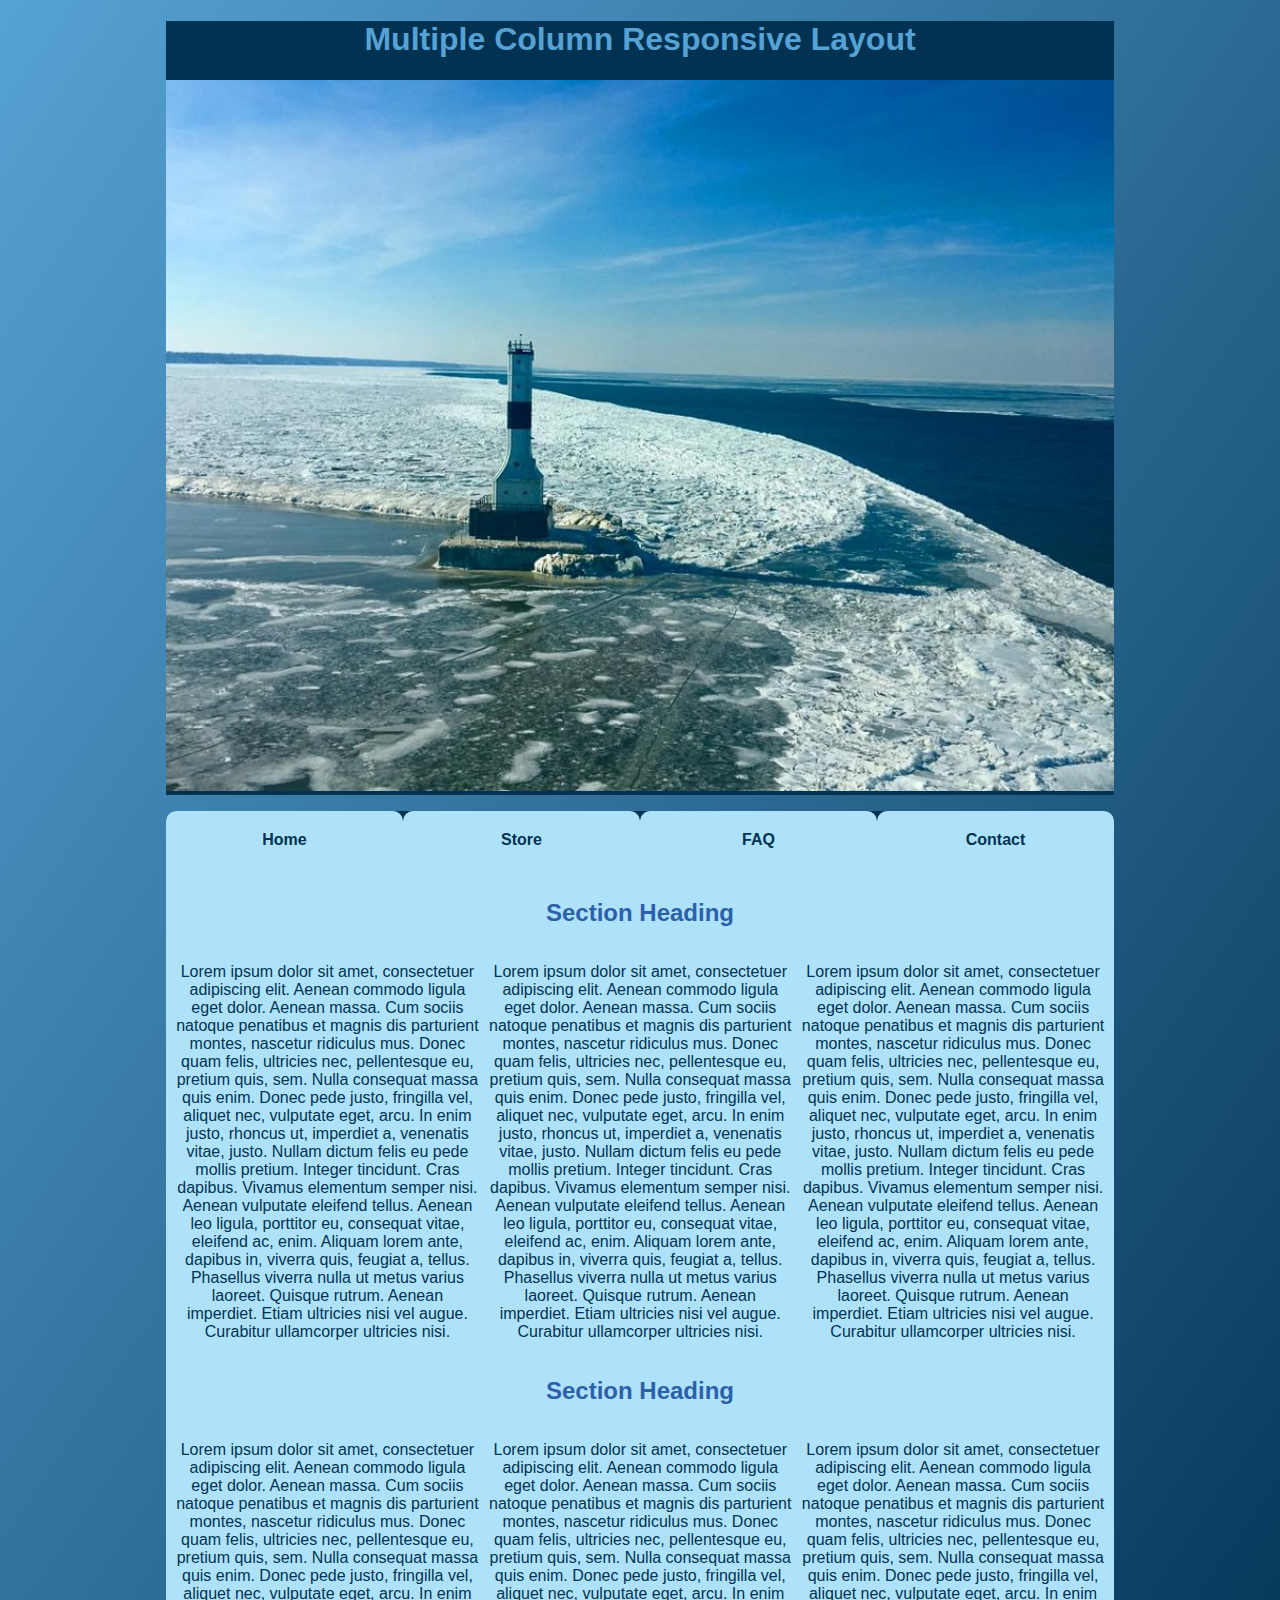
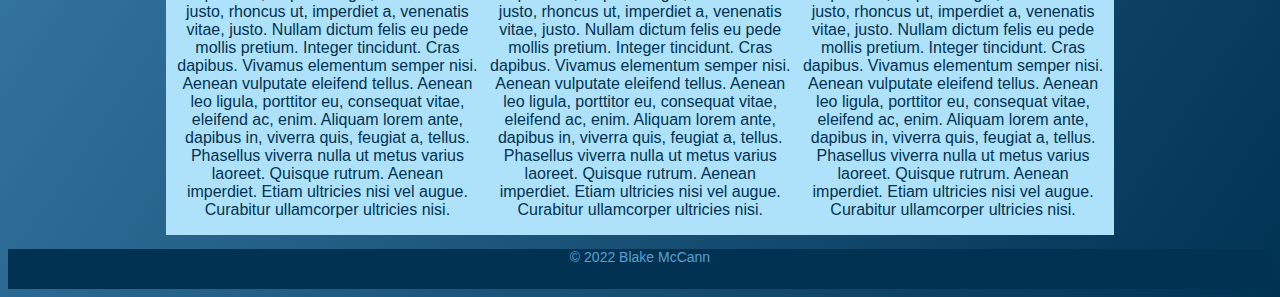
<file: columns.html>
<!doctype html>

<head>
<meta charset="utf-8">
<title>Blake McCann</title>
	<link rel="stylesheet" type="text/css" href="css/columns.css">
	<meta name="viewport" content="width=device-width, initial-scale=1">


</head>

<body>
	<div id="container">
	<header>
		<h1>Multiple Column Responsive Layout</h1>
		<figure>
		<img src="images/lighthouse.jpg" width="900" height="675" alt="Lake Erie winter lighthouse">
		</figure>
	</header>
		<nav>
			<ul>
				<li><a href="#">Home</a></li>
				<li><a href="#">Store</a></li>
				<li><a href="#">FAQ</a></li>
				<li><a href="#">Contact</a></li>
			</ul>
		</nav>
		<main>
	<h2>Section Heading</h2>
		<section>
			<article>
			<p>Lorem ipsum dolor sit amet, consectetuer adipiscing 
				elit. Aenean commodo ligula eget dolor. Aenean massa. 
				Cum sociis natoque penatibus 
				et magnis dis parturient montes, nascetur ridiculus 
				mus. Donec quam felis, ultricies nec, pellentesque 
				eu, pretium quis, sem. Nulla consequat massa quis 
				enim. Donec pede justo, fringilla vel, aliquet nec, 
				vulputate eget, arcu. In enim justo, rhoncus ut, 
				imperdiet a, venenatis vitae, justo. Nullam dictum 
				felis eu pede mollis pretium. Integer tincidunt. Cras dapibus. 
				Vivamus elementum semper nisi. Aenean vulputate 
				eleifend tellus. Aenean leo ligula, porttitor eu, 
				consequat vitae, eleifend ac, enim. Aliquam lorem ante, 
				dapibus in, viverra quis, feugiat a, tellus. Phasellus 
				viverra nulla ut metus varius laoreet. Quisque rutrum. 
				Aenean imperdiet. Etiam ultricies nisi vel augue. 
				Curabitur ullamcorper ultricies nisi.</p>
			</article>
			<article>
			<p>Lorem ipsum dolor sit amet, consectetuer adipiscing 
				elit. Aenean commodo ligula eget dolor. Aenean massa. 
				Cum sociis natoque penatibus 
				et magnis dis parturient montes, nascetur ridiculus 
				mus. Donec quam felis, ultricies nec, pellentesque 
				eu, pretium quis, sem. Nulla consequat massa quis 
				enim. Donec pede justo, fringilla vel, aliquet nec, 
				vulputate eget, arcu. In enim justo, rhoncus ut, 
				imperdiet a, venenatis vitae, justo. Nullam dictum 
				felis eu pede mollis pretium. Integer tincidunt. Cras dapibus. 
				Vivamus elementum semper nisi. Aenean vulputate 
				eleifend tellus. Aenean leo ligula, porttitor eu, 
				consequat vitae, eleifend ac, enim. Aliquam lorem ante, 
				dapibus in, viverra quis, feugiat a, tellus. Phasellus 
				viverra nulla ut metus varius laoreet. Quisque rutrum. 
				Aenean imperdiet. Etiam ultricies nisi vel augue. 
				Curabitur ullamcorper ultricies nisi.</p>
			</article>
			<article>
			<p>Lorem ipsum dolor sit amet, consectetuer adipiscing 
				elit. Aenean commodo ligula eget dolor. Aenean massa. 
				Cum sociis natoque penatibus 
				et magnis dis parturient montes, nascetur ridiculus 
				mus. Donec quam felis, ultricies nec, pellentesque 
				eu, pretium quis, sem. Nulla consequat massa quis 
				enim. Donec pede justo, fringilla vel, aliquet nec, 
				vulputate eget, arcu. In enim justo, rhoncus ut, 
				imperdiet a, venenatis vitae, justo. Nullam dictum 
				felis eu pede mollis pretium. Integer tincidunt. Cras dapibus. 
				Vivamus elementum semper nisi. Aenean vulputate 
				eleifend tellus. Aenean leo ligula, porttitor eu, 
				consequat vitae, eleifend ac, enim. Aliquam lorem ante, 
				dapibus in, viverra quis, feugiat a, tellus. Phasellus 
				viverra nulla ut metus varius laoreet. Quisque rutrum. 
				Aenean imperdiet. Etiam ultricies nisi vel augue. 
				Curabitur ullamcorper ultricies nisi.</p>
			</article>
		</section>
	<h2>Section Heading</h2>
		<section>
			<article>
			<p>Lorem ipsum dolor sit amet, consectetuer adipiscing 
				elit. Aenean commodo ligula eget dolor. Aenean massa. 
				Cum sociis natoque penatibus 
				et magnis dis parturient montes, nascetur ridiculus 
				mus. Donec quam felis, ultricies nec, pellentesque 
				eu, pretium quis, sem. Nulla consequat massa quis 
				enim. Donec pede justo, fringilla vel, aliquet nec, 
				vulputate eget, arcu. In enim justo, rhoncus ut, 
				imperdiet a, venenatis vitae, justo. Nullam dictum 
				felis eu pede mollis pretium. Integer tincidunt. Cras dapibus. 
				Vivamus elementum semper nisi. Aenean vulputate 
				eleifend tellus. Aenean leo ligula, porttitor eu, 
				consequat vitae, eleifend ac, enim. Aliquam lorem ante, 
				dapibus in, viverra quis, feugiat a, tellus. Phasellus 
				viverra nulla ut metus varius laoreet. Quisque rutrum. 
				Aenean imperdiet. Etiam ultricies nisi vel augue. 
				Curabitur ullamcorper ultricies nisi.</p>
			</article>
			<article>
			<p>Lorem ipsum dolor sit amet, consectetuer adipiscing 
				elit. Aenean commodo ligula eget dolor. Aenean massa. 
				Cum sociis natoque penatibus 
				et magnis dis parturient montes, nascetur ridiculus 
				mus. Donec quam felis, ultricies nec, pellentesque 
				eu, pretium quis, sem. Nulla consequat massa quis 
				enim. Donec pede justo, fringilla vel, aliquet nec, 
				vulputate eget, arcu. In enim justo, rhoncus ut, 
				imperdiet a, venenatis vitae, justo. Nullam dictum 
				felis eu pede mollis pretium. Integer tincidunt. Cras dapibus. 
				Vivamus elementum semper nisi. Aenean vulputate 
				eleifend tellus. Aenean leo ligula, porttitor eu, 
				consequat vitae, eleifend ac, enim. Aliquam lorem ante, 
				dapibus in, viverra quis, feugiat a, tellus. Phasellus 
				viverra nulla ut metus varius laoreet. Quisque rutrum. 
				Aenean imperdiet. Etiam ultricies nisi vel augue. 
				Curabitur ullamcorper ultricies nisi.</p>
			</article>
			<article>
			<p>Lorem ipsum dolor sit amet, consectetuer adipiscing 
				elit. Aenean commodo ligula eget dolor. Aenean massa. 
				Cum sociis natoque penatibus 
				et magnis dis parturient montes, nascetur ridiculus 
				mus. Donec quam felis, ultricies nec, pellentesque 
				eu, pretium quis, sem. Nulla consequat massa quis 
				enim. Donec pede justo, fringilla vel, aliquet nec, 
				vulputate eget, arcu. In enim justo, rhoncus ut, 
				imperdiet a, venenatis vitae, justo. Nullam dictum 
				felis eu pede mollis pretium. Integer tincidunt. Cras dapibus. 
				Vivamus elementum semper nisi. Aenean vulputate 
				eleifend tellus. Aenean leo ligula, porttitor eu, 
				consequat vitae, eleifend ac, enim. Aliquam lorem ante, 
				dapibus in, viverra quis, feugiat a, tellus. Phasellus 
				viverra nulla ut metus varius laoreet. Quisque rutrum. 
				Aenean imperdiet. Etiam ultricies nisi vel augue. 
				Curabitur ullamcorper ultricies nisi.</p>
			</article>
		</section>	
		</main>
		<footer>
			<p>&#169; 2022 Blake McCann</p>
		</footer>
	</div>
</body>
</html>
</file>
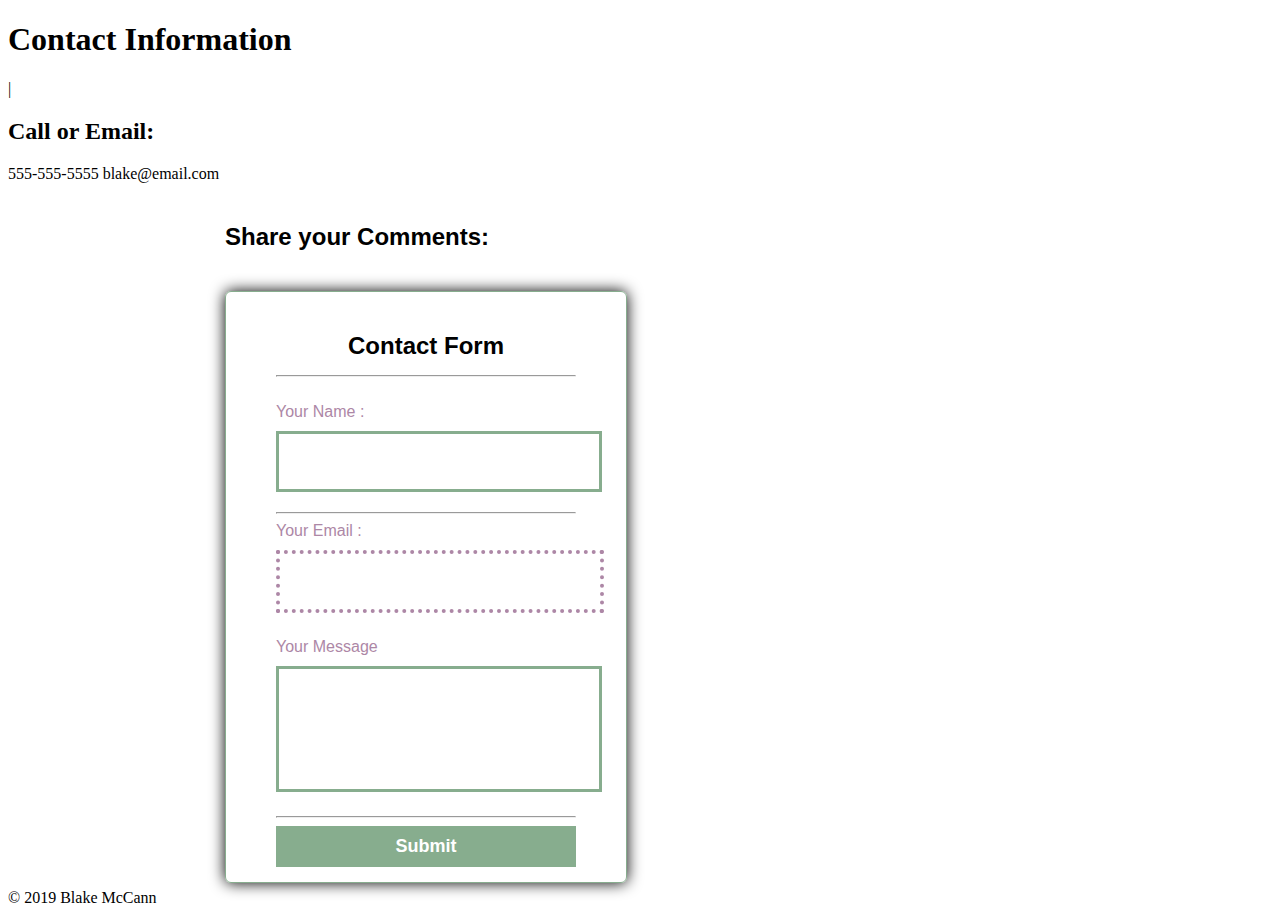
<file: contact.html>
<!doctype html>

<html lang="en">
   <head>
        <meta charset="utf-8">
      <title>Blake McCann</title>
      <link rel="stylesheet" href="css/formstyle.css">
	
</head>

   <body>

     <header>
       <h1>Contact Information</h1>

    </header>

    <nav>
     <p>
       <a href="#"></a> &#124; 
       <a href="#"></a>
     </p>
    </nav>

    <main>
<h2>Call or Email:</h2>

<p>555-555-5555 blake@email.com</p>


  


<div id="main">

<h2>Share your Comments:</h2>

	<div id="form_sample">

	</div>
	<script src="js/form.js"></script>
	
</div>

    </main>

    <footer>
     <p>&#169; 2019 Blake McCann</p>
    </footer>

    </body>
</html>
</file>
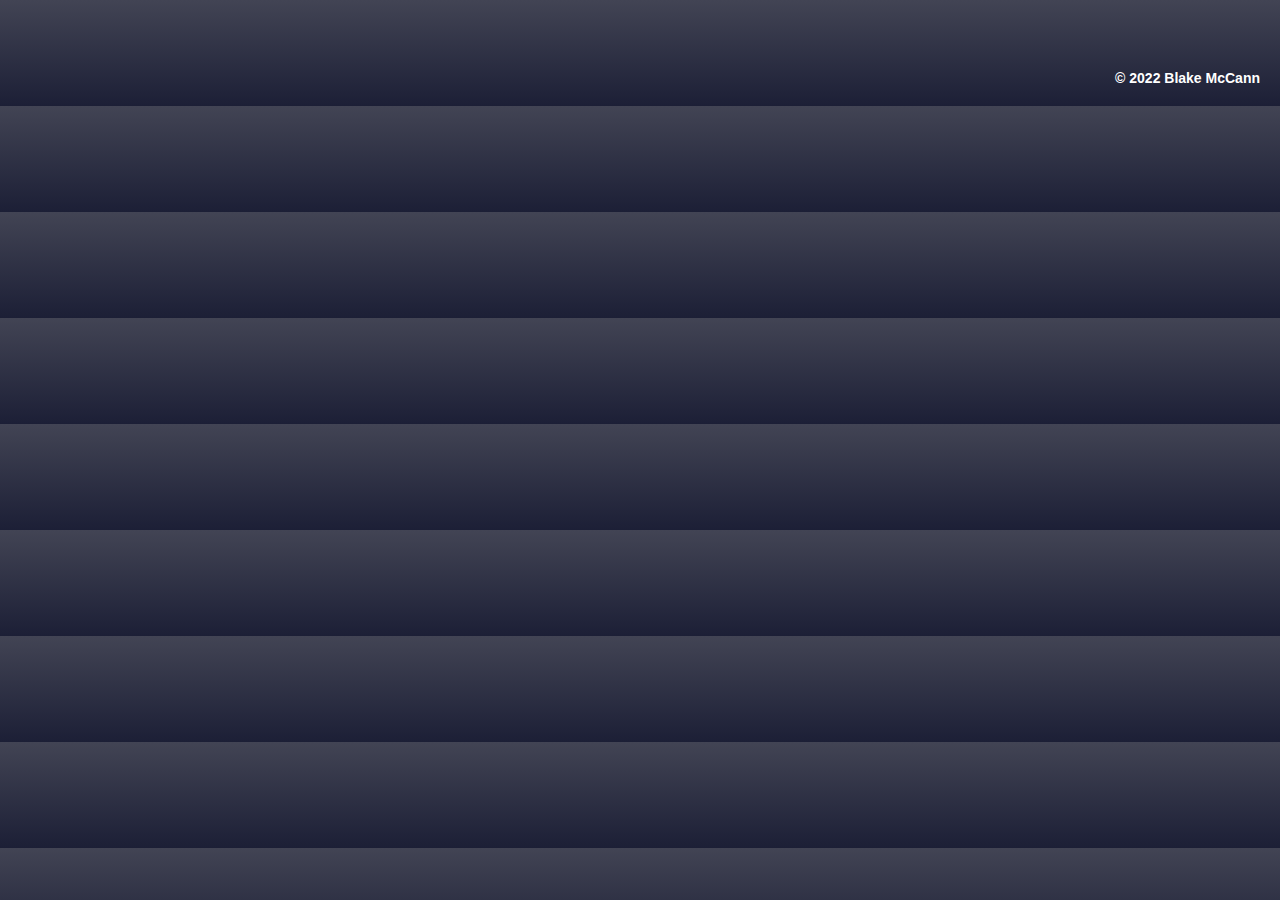
<file: eportfolio.html>
<!doctype html>
<html lang="en-us">

<head>
	<meta charset="utf-8">
	<meta http-equiv="X-UA-Compatible" content="IE=edge">
	<meta name="viewport" content="width=device-width, initial-scale=1">

	<title>Blake McCann</title>
	
	<link rel="stylesheet" href="css/stylesheet.css">


</head>
<body>
<header></header>
<nav></nav>
<main></main>
<footer>&#169; 2022 Blake McCann</footer>
</body>
</html>
</file>
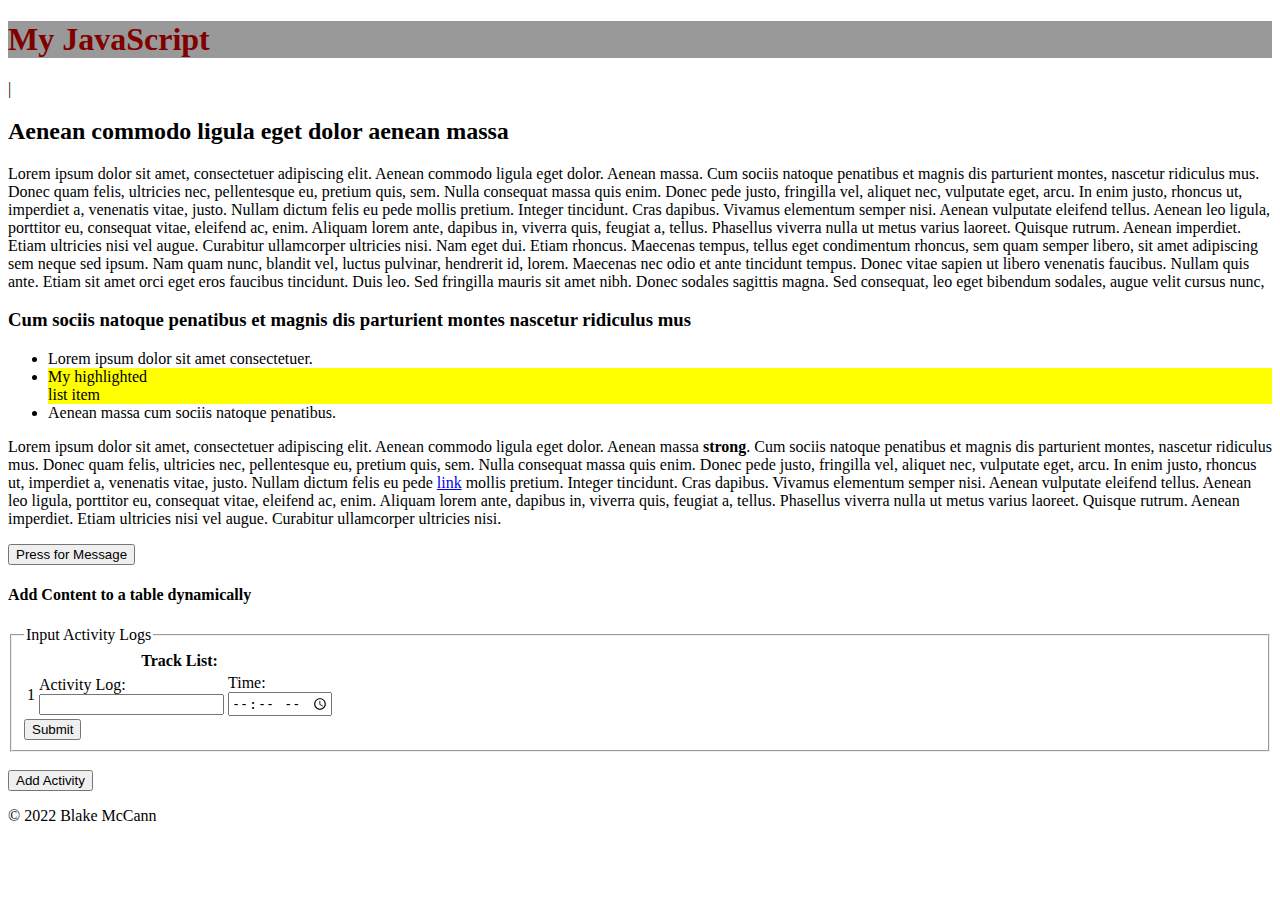
<file: javascript.html>
<!doctype html>

<html lang="en">
   <head>
        <meta charset="utf-8">
      <title>Blake McCann - ePortfolio</title>
   
</head>

   <body>

     <header>
       <h1>Lorem ipsum dolor sit amet consectetuer adipiscing 
elit</h1>

    </header>

    <nav>
     <p>
       <a href="#"></a> &#124; 
       <a href="#"></a>
     </p>
    </nav>

    <main>
<h2>Aenean commodo ligula eget dolor aenean massa</h2>

<p>Lorem ipsum dolor sit amet, consectetuer adipiscing elit. Aenean commodo ligula eget dolor. Aenean massa. Cum sociis natoque penatibus et magnis dis parturient montes, nascetur ridiculus mus. Donec quam felis, ultricies nec, pellentesque eu, pretium quis, sem. Nulla consequat massa quis enim. Donec pede justo, fringilla vel, aliquet nec, vulputate eget, arcu. In enim justo, rhoncus ut, imperdiet a, venenatis vitae, justo. Nullam dictum felis eu pede mollis pretium. Integer tincidunt. Cras dapibus. Vivamus elementum semper nisi. Aenean vulputate eleifend tellus. Aenean leo ligula, porttitor eu, consequat vitae, eleifend ac, enim. Aliquam lorem ante, dapibus in, viverra quis, feugiat a, tellus. Phasellus viverra nulla ut metus varius laoreet. Quisque rutrum. Aenean imperdiet. Etiam ultricies nisi vel augue. Curabitur ullamcorper ultricies nisi. Nam eget dui. Etiam rhoncus. Maecenas tempus, tellus eget condimentum rhoncus, sem quam semper libero, sit amet adipiscing sem neque sed ipsum. Nam quam nunc, blandit vel, luctus pulvinar, hendrerit id, lorem. Maecenas nec odio et ante tincidunt tempus. Donec vitae sapien ut libero venenatis faucibus. Nullam quis ante. Etiam sit amet orci eget eros faucibus tincidunt. Duis leo. Sed fringilla mauris sit amet nibh. Donec sodales sagittis magna. Sed consequat, leo eget bibendum sodales, augue velit cursus nunc,
</p>


<h3>Cum sociis natoque penatibus et magnis dis 
parturient montes nascetur ridiculus mus</h3>

<ul>
  <li>Lorem ipsum dolor sit amet consectetuer.</li>
  <li id="highlight">Aenean commodo ligula eget dolor.</li>
  <li>Aenean massa cum sociis natoque penatibus.</li>
</ul>


<p>Lorem ipsum dolor sit amet, consectetuer adipiscing 
elit. Aenean commodo ligula eget dolor. Aenean massa 
<strong>strong</strong>. Cum sociis natoque penatibus 
et magnis dis parturient montes, nascetur ridiculus 
mus. Donec quam felis, ultricies nec, pellentesque 
eu, pretium quis, sem. Nulla consequat massa quis 
enim. Donec pede justo, fringilla vel, aliquet nec, 
vulputate eget, arcu. In enim justo, rhoncus ut, 
imperdiet a, venenatis vitae, justo. Nullam dictum 
felis eu pede <a class="external ext" href="#">link</a> 
mollis pretium. Integer tincidunt. Cras dapibus. 
Vivamus elementum semper nisi. Aenean vulputate 
eleifend tellus. Aenean leo ligula, porttitor eu, 
consequat vitae, eleifend ac, enim. Aliquam lorem ante, 
dapibus in, viverra quis, feugiat a, tellus. Phasellus 
viverra nulla ut metus varius laoreet. Quisque rutrum. 
Aenean imperdiet. Etiam ultricies nisi vel augue. 
Curabitur ullamcorper ultricies nisi.</p>

<button type="button" onclick="alert('This is a Message')">Press for Message</button>

<br>


<h4>Add Content to a table dynamically</h4>
<form action="#" method="get" name="mainForm" id="mainForm">
                <fieldset>
                   <legend>Input Activity Logs</legend>
                   <table id="tracklist">
                    <tr>
                      <th colspan="3">Track List: </th>
                    </tr>
                    <tr>
                      <td>1</td>
                      <td><label>Activity Log: </label><br><input type="text" name = "actlog1" class = "required"></td>
                      <td><label>Time: </label><br><input type="time" name="time1" class="required"></td>
                    </tr>
                   </table>
                   <input type="submit">
                </fieldset>
              </form>
	      <br>
              <button id="add_activity">Add Activity</button>
    </main>

    <footer>
     <p>&#169; 2022 Blake McCann</p>
    </footer>

<script>
	/*console.dir(document);
	console.log(document.URL);*/

var el1 = document.querySelector('h1');
console.log(el1.innerHTML);
el1.innerHTML = "My JavaScript";
el1.style.color = '#800000';
el1.style.background = '#999999';
var el2 = document.querySelector('#highlight');
el2.innerHTML = "My highlighted <br> list item";
el2.style.background = '#ffff00';

var activityNumber = 2;
var addButton = document.getElementById('add_activity');
var tracklistTable = document.getElementById('tracklist');
addButton.onclick = function(){
tracklistTable.innerHTML += '<tr><td>'+ activityNumber + '</td><td><label>Activity Log:</label><br><input type="text" name="actlog' + activityNumber + '" class="required"></td><td><label>Time:</label><br><input type="time" name="time' + activityNumber + '"class="required"></td></tr>';
activityNumber += 1;
}
</script>

    </body>
</html>
</file>
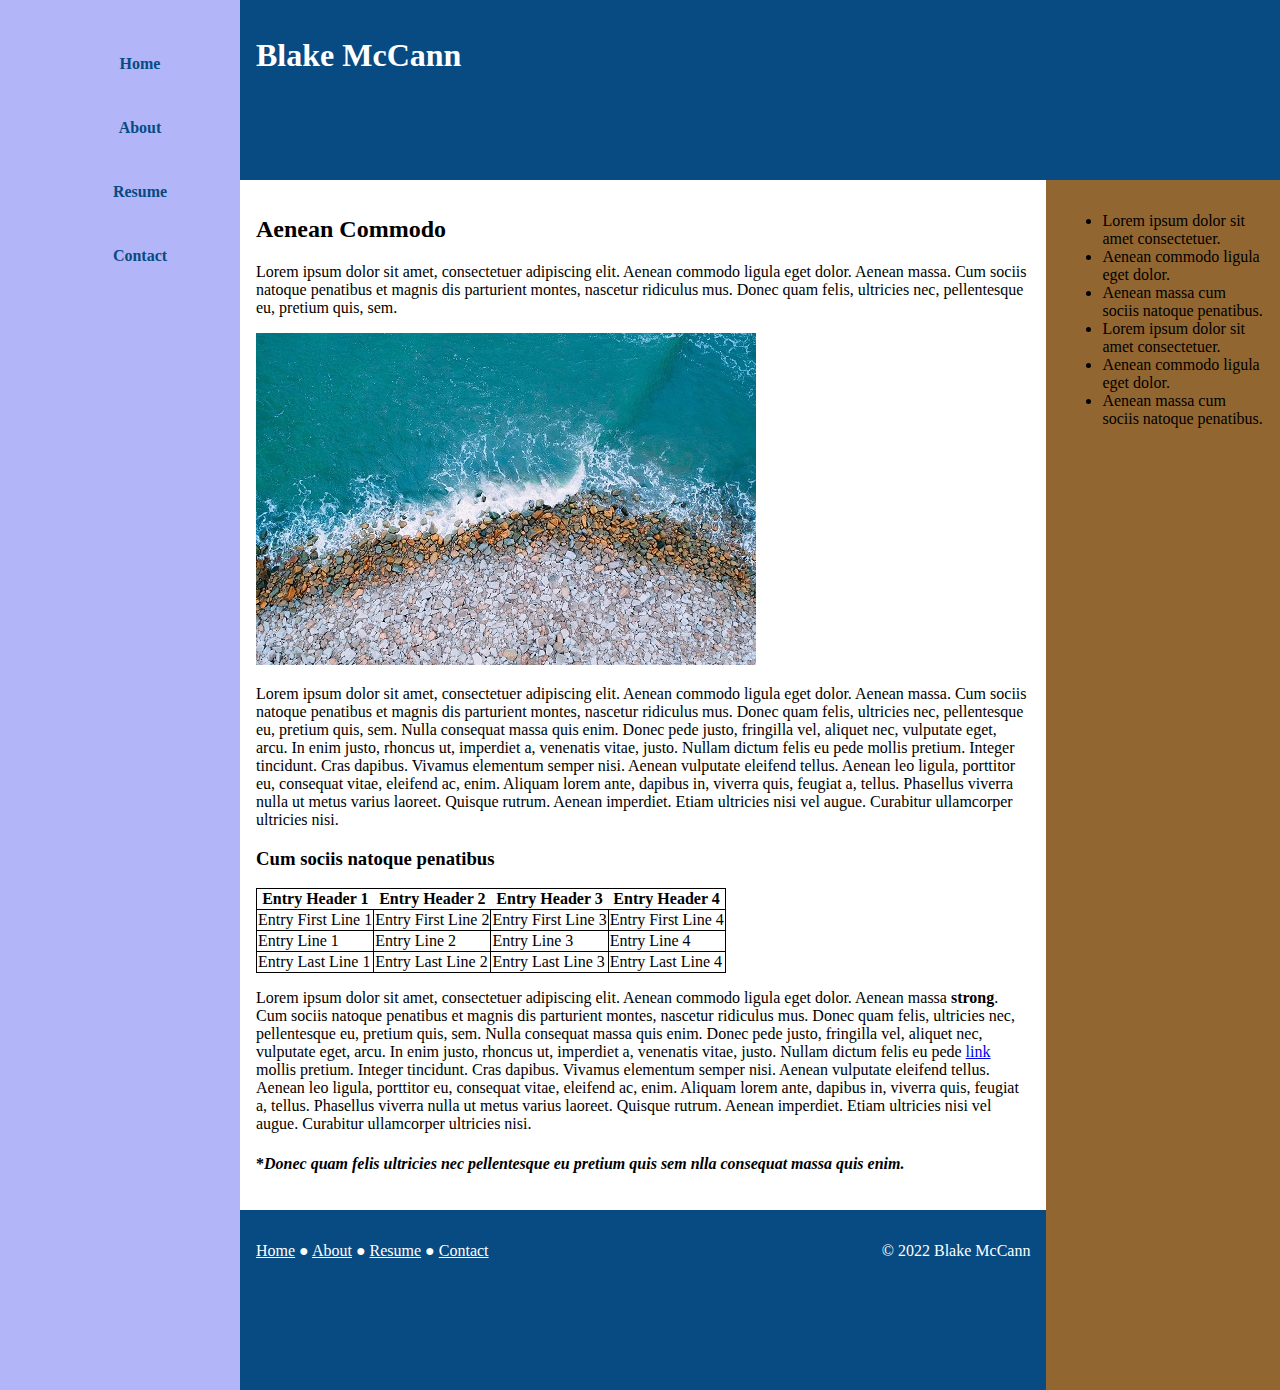
<file: layout.html>
<!doctype html>
<html lang="en-us">
<head>
<meta charset="utf-8">
<title>Blake McCann - Flexbox Layout</title>
	<link rel="stylesheet" href="css/layout.css">

</head>

<body>
  <nav>
	<ul>
		<li><a href="#">Home</a></li> 
		<li><a href="#">About</a></li>
		<li><a href="#">Resume</a></li>
		<li><a href="#">Contact</a></li>
	</ul>
  </nav>	
  <main>
	<header>
	<h1>Blake McCann</h1>
	<br>
	<br>
	</header>
<section>
<column>
  <article>
	<h2>Aenean Commodo</h2>

<p>Lorem ipsum dolor sit amet, consectetuer adipiscing 
elit. Aenean commodo ligula eget dolor. Aenean massa. 
Cum sociis natoque penatibus et magnis dis parturient 
montes, nascetur ridiculus mus. Donec quam felis, 
ultricies nec, pellentesque eu, pretium quis, sem.</p>
	<img src="images/beach_rocks.jpg" alt="Rocks on the beach">

<p>Lorem ipsum dolor sit amet, consectetuer adipiscing 
elit. Aenean commodo ligula eget dolor. Aenean massa. Cum sociis natoque penatibus 
et magnis dis parturient montes, nascetur ridiculus 
mus. Donec quam felis, ultricies nec, pellentesque 
eu, pretium quis, sem. Nulla consequat massa quis 
enim. Donec pede justo, fringilla vel, aliquet nec, 
vulputate eget, arcu. In enim justo, rhoncus ut, 
imperdiet a, venenatis vitae, justo. Nullam dictum 
felis eu pede mollis pretium. Integer tincidunt. Cras dapibus. 
Vivamus elementum semper nisi. Aenean vulputate 
eleifend tellus. Aenean leo ligula, porttitor eu, 
consequat vitae, eleifend ac, enim. Aliquam lorem ante, 
dapibus in, viverra quis, feugiat a, tellus. Phasellus 
viverra nulla ut metus varius laoreet. Quisque rutrum. 
Aenean imperdiet. Etiam ultricies nisi vel augue. 
Curabitur ullamcorper ultricies nisi.</p>
	<h3>Cum sociis natoque penatibus</h3>

<table>
  <tr>
    <th>Entry Header 1</th>
    <th>Entry Header 2</th>
    <th>Entry Header 3</th>
    <th>Entry Header 4</th>
  </tr>
  <tr>
    <td>Entry First Line 1</td>
    <td>Entry First Line 2</td>
    <td>Entry First Line 3</td>
    <td>Entry First Line 4</td>
  </tr>
  <tr>
    <td>Entry Line 1</td>
    <td>Entry Line 2</td>
    <td>Entry Line 3</td>
    <td>Entry Line 4</td>
  </tr>
  <tr>
    <td>Entry Last Line 1</td>
    <td>Entry Last Line 2</td>
    <td>Entry Last Line 3</td>
    <td>Entry Last Line 4</td>
  </tr>
</table>


<p>Lorem ipsum dolor sit amet, consectetuer adipiscing 
elit. Aenean commodo ligula eget dolor. Aenean massa 
<strong>strong</strong>. Cum sociis natoque penatibus 
et magnis dis parturient montes, nascetur ridiculus 
mus. Donec quam felis, ultricies nec, pellentesque 
eu, pretium quis, sem. Nulla consequat massa quis 
enim. Donec pede justo, fringilla vel, aliquet nec, 
vulputate eget, arcu. In enim justo, rhoncus ut, 
imperdiet a, venenatis vitae, justo. Nullam dictum 
felis eu pede <a class="external ext" href="#">link</a> 
mollis pretium. Integer tincidunt. Cras dapibus. 
Vivamus elementum semper nisi. Aenean vulputate 
eleifend tellus. Aenean leo ligula, porttitor eu, 
consequat vitae, eleifend ac, enim. Aliquam lorem ante, 
dapibus in, viverra quis, feugiat a, tellus. Phasellus 
viverra nulla ut metus varius laoreet. Quisque rutrum. 
Aenean imperdiet. Etiam ultricies nisi vel augue. 
Curabitur ullamcorper ultricies nisi.</p>

<h4>&#42;<em>Donec quam felis ultricies nec pellentesque eu 
pretium quis sem nlla consequat massa quis enim.</em></h4>
</article>
	<footer> 
		<p><a href="#">Home</a> &#9679; <a href="#">About</a> &#9679; <a href="#">Resume</a> &#9679; 
		<a href="#">Contact</a></p>
			  
		<p>&#169; 2022 Blake McCann</p>
	</footer>
	</column>
	<aside>
	<ul>
  	<li>Lorem ipsum dolor sit amet consectetuer.</li>
  	<li>Aenean commodo ligula eget dolor.</li>
  	<li>Aenean massa cum sociis natoque penatibus.</li>
  	<li>Lorem ipsum dolor sit amet consectetuer.</li>
  	<li>Aenean commodo ligula eget dolor.</li>
  	<li>Aenean massa cum sociis natoque penatibus.</li>
	</ul>
	</aside>
	</section>
  </main>
</body>
</html>
</file>
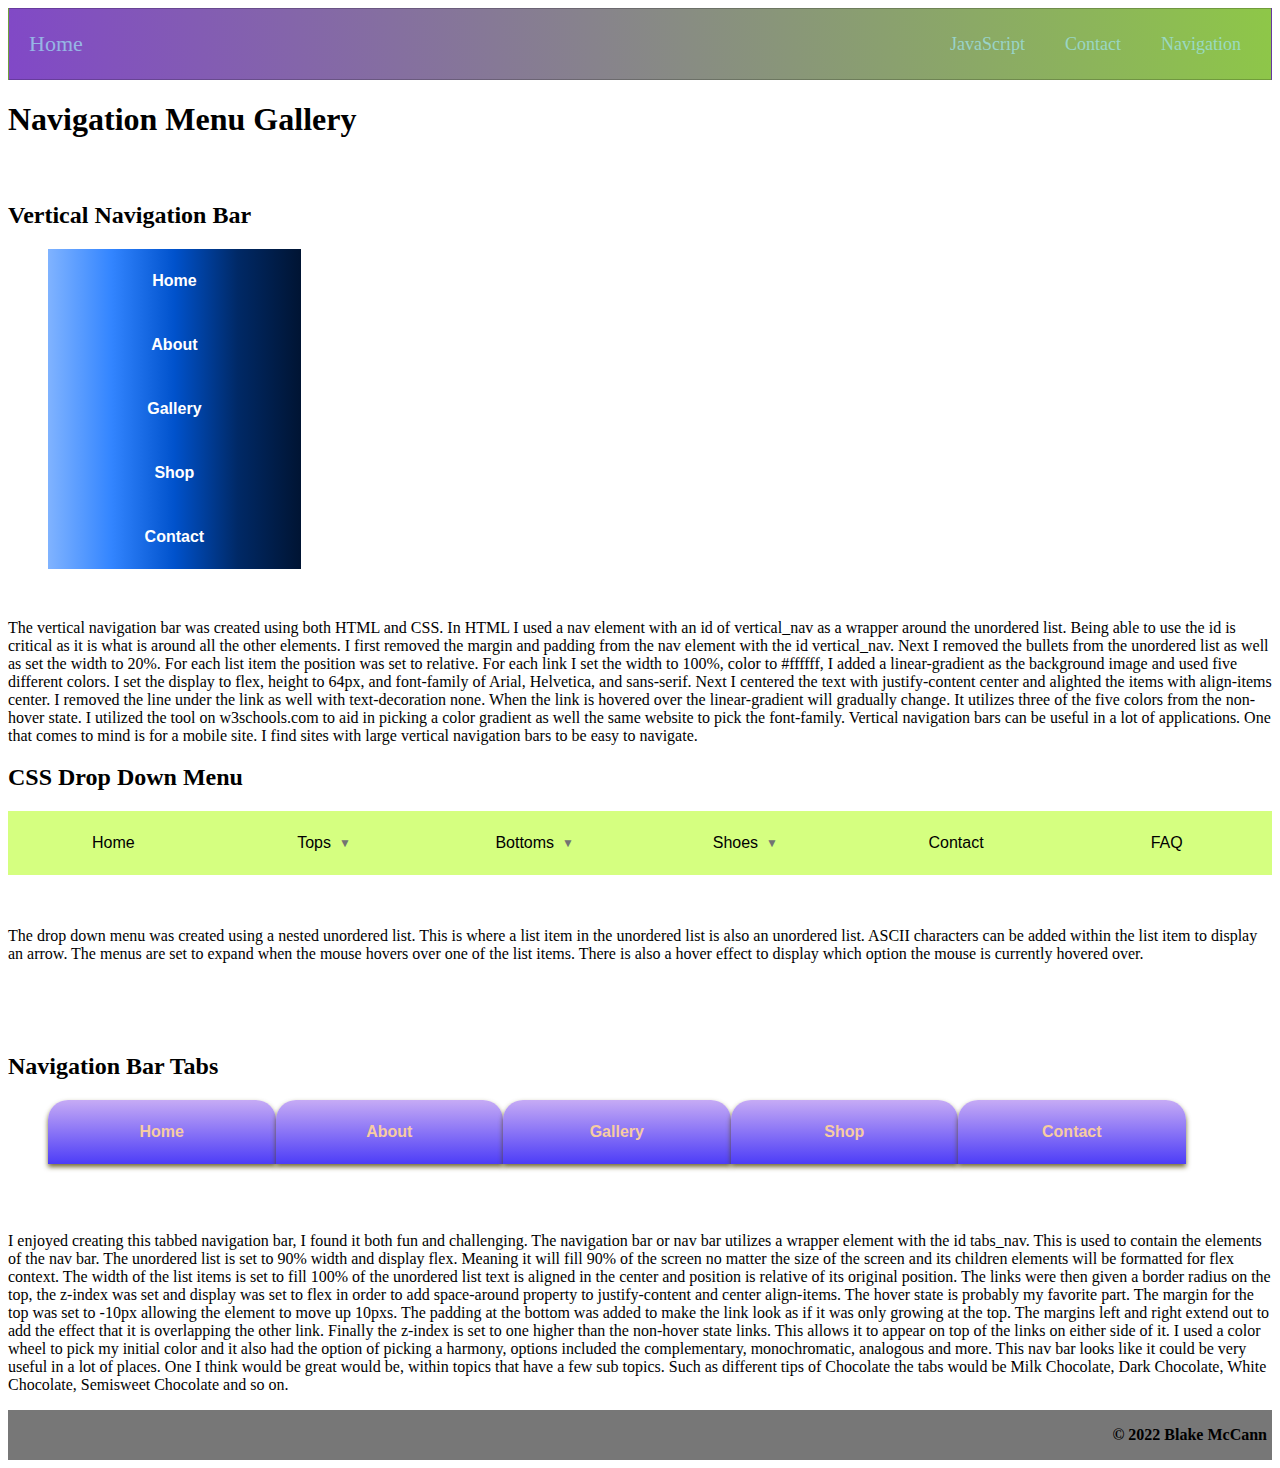
<file: navigation.html>
<!doctype html>

<html lang="en">
   <head>

        <meta charset="utf-8">
      <title>Blake McCann - ePortfolio</title>
        <link rel="stylesheet" href="css/navigation.css">
	<link rel="stylesheet" href="https://use.fontawesome.com/releases/v5.7.2/css/all.css" integrity="sha384-fnmOCqbTlWIlj8LyTjo7mOUStjsKC4pOpQbqyi7RrhN7udi9RwhKkMHpvLbHG9Sr" crossorigin="anonymous">
</head>

   <body>

     <header>
<nav class="navbar">
<span class="navbar-toggle" id="js-navbar-toggle">
<span class="fas fa-bars">

</span>
</span>

	<a href="#" class="home">Home</a>
	<ul class="main-nav" id="js-menu">
		<li> <a href="javascript.html" class="nav-links">JavaScript</a></li>
		<li> <a href="contact.html" class="nav-links">Contact</a></li>
		<li> <a href="#" class="nav-links">Navigation</a></li>
	</ul>		
</nav>

<h1>Navigation Menu Gallery</h1>

    </header>
    <main>

<h2>Vertical Navigation Bar</h2>
<!--Code vertical navigation bar here-->


<nav id="vertical_nav">

   <ul>
	<li><a href="#">Home</a></li>
	<li><a href="#">About</a></li>
	<li><a href="#">Gallery</a></li>
	<li><a href="#">Shop</a></li>
        <li><a href="#">Contact</a></li>
   </ul>
</nav>
<br>
<p>The vertical navigation bar was created using both HTML and CSS. In HTML I used a nav element with an id of vertical_nav as a wrapper around the unordered list. Being able to use the id is critical as it is what is around all the other elements. I first removed the margin and padding from the nav element with the id vertical_nav. Next I removed the bullets from the unordered list as well as set the width to 20&#37;. For each list item the position was set to relative. For each link I set the width to 100&#37;, color to &#35;ffffff, I added a linear-gradient as the background image and used five different colors. I set the display to flex, height to 64px, and font-family of Arial, Helvetica, and sans-serif. Next I centered the text with justify-content center and alighted the items with align-items center. I removed the line under the link as well with text-decoration none. When the link is hovered over the linear-gradient will gradually change. It utilizes three of the five colors from the non-hover state. I utilized the tool on w3schools.com to aid in picking a color gradient as well the same website to pick the font-family. Vertical navigation bars can be useful in a lot of applications. One that comes to mind is for a mobile site. I find sites with large vertical navigation bars to be easy to navigate.</p>

<h2>CSS Drop Down Menu</h2>
<!--Code dropdown navigation bar here-->

<nav id="drop_nav">
   <ul>
	<li><a href="#">Home</a></li>
	<li><a href="#">Tops<span class="arrow">&#x25bc;</span></a>
	
		<ul class="submenu">
			<li><a href="#">Short Sleeve Shirts</a></li>
			<li><a href="#">Long Sleeve Shirts</a></li>
			<li><a href="#">Dress Shirts</a></li>
		</ul>
	</li>
	<li><a href="#">Bottoms<span class="arrow">&#x25bc;</span></a>
	
		<ul class="submenu">
			<li><a href="#">Shorts</a></li>
			<li><a href="#">Blue Jeans</a></li>
			<li><a href="#">Dress Pants</a></li>
		</ul>
	</li>
	<li><a href="#">Shoes<span class="arrow">&#x25bc;</span></a>
	
		<ul class="submenu">
			<li><a href="#">Athletic</a></li>
			<li><a href="#">Casual</a></li>
			<li><a href="#">Dress</a></li>
		</ul>
	</li>
        <li><a href="#">Contact</a></li>


        <li><a href="#">FAQ</a></li>
   </ul>
</nav>
<br>
<br>

<p>
The drop down menu was created using a nested unordered list. This is where a list item in the unordered list is also an unordered list. ASCII characters can be added within the list item to display an arrow. The menus are set to expand when the mouse hovers over one of the list items. There is also a hover effect to display which option the mouse is currently hovered over.    
</p>

<br>
<br>
<br>

<h2>Navigation Bar Tabs</h2>
<!--Code tabbed navigation bar here-->

<nav id="tabs_nav">
<ul>
<li><a href="#">Home</a></li>
<li><a href="#">About</a></li>
<li><a href="#">Gallery</a></li>
<li><a href="#">Shop</a></li>
<li><a href="#">Contact</a></li>
</ul>
</nav>
<br>
<br>

<p>
I enjoyed creating this tabbed navigation bar, I found it both fun and challenging. The navigation bar or nav bar utilizes a wrapper element with the id tabs_nav. This is used to contain the elements of the nav bar. The unordered list is set to 90&#37; width and display flex. Meaning it will fill 90&#37; of the screen no matter the size of the screen and its children elements will be formatted for flex context. The width of the list items is set to fill 100&#37; of the unordered list text is aligned in the center and position is relative of its original position. The links were then given a border radius on the top, the z-index was set and display was set to flex in order to add space-around property to justify-content and center align-items. The hover state is probably my favorite part. The margin for the top was set to -10px allowing the element to move up 10pxs. The padding at the bottom was added to make the link look as if it was only growing at the top. The margins left and right extend out to add the effect that it is overlapping the other link. Finally the z-index is set to one higher than the non-hover state links. This allows it to appear on top of the links on either side of it. I used a color wheel to pick my initial color and it also had the option of picking a harmony, options included the complementary, monochromatic, analogous and more. This nav bar looks like it could be very useful in a lot of places. One I think would be great would be, within topics that have a few sub topics. Such as different tips of Chocolate the tabs would be Milk Chocolate, Dark Chocolate, White Chocolate, Semisweet Chocolate and so on.       
</p>



    </main>

    <footer>
     <p>&#169; 2022 Blake McCann</p>
    </footer>
<script>
let mainNav = document.getElementById('js-menu');
let navBarToggle = document.getElementById('js-navbar-toggle');
navBarToggle.onclick = function(){
mainNav.classList.toggle('active');
};
</script>
    </body>
</html>
</file>
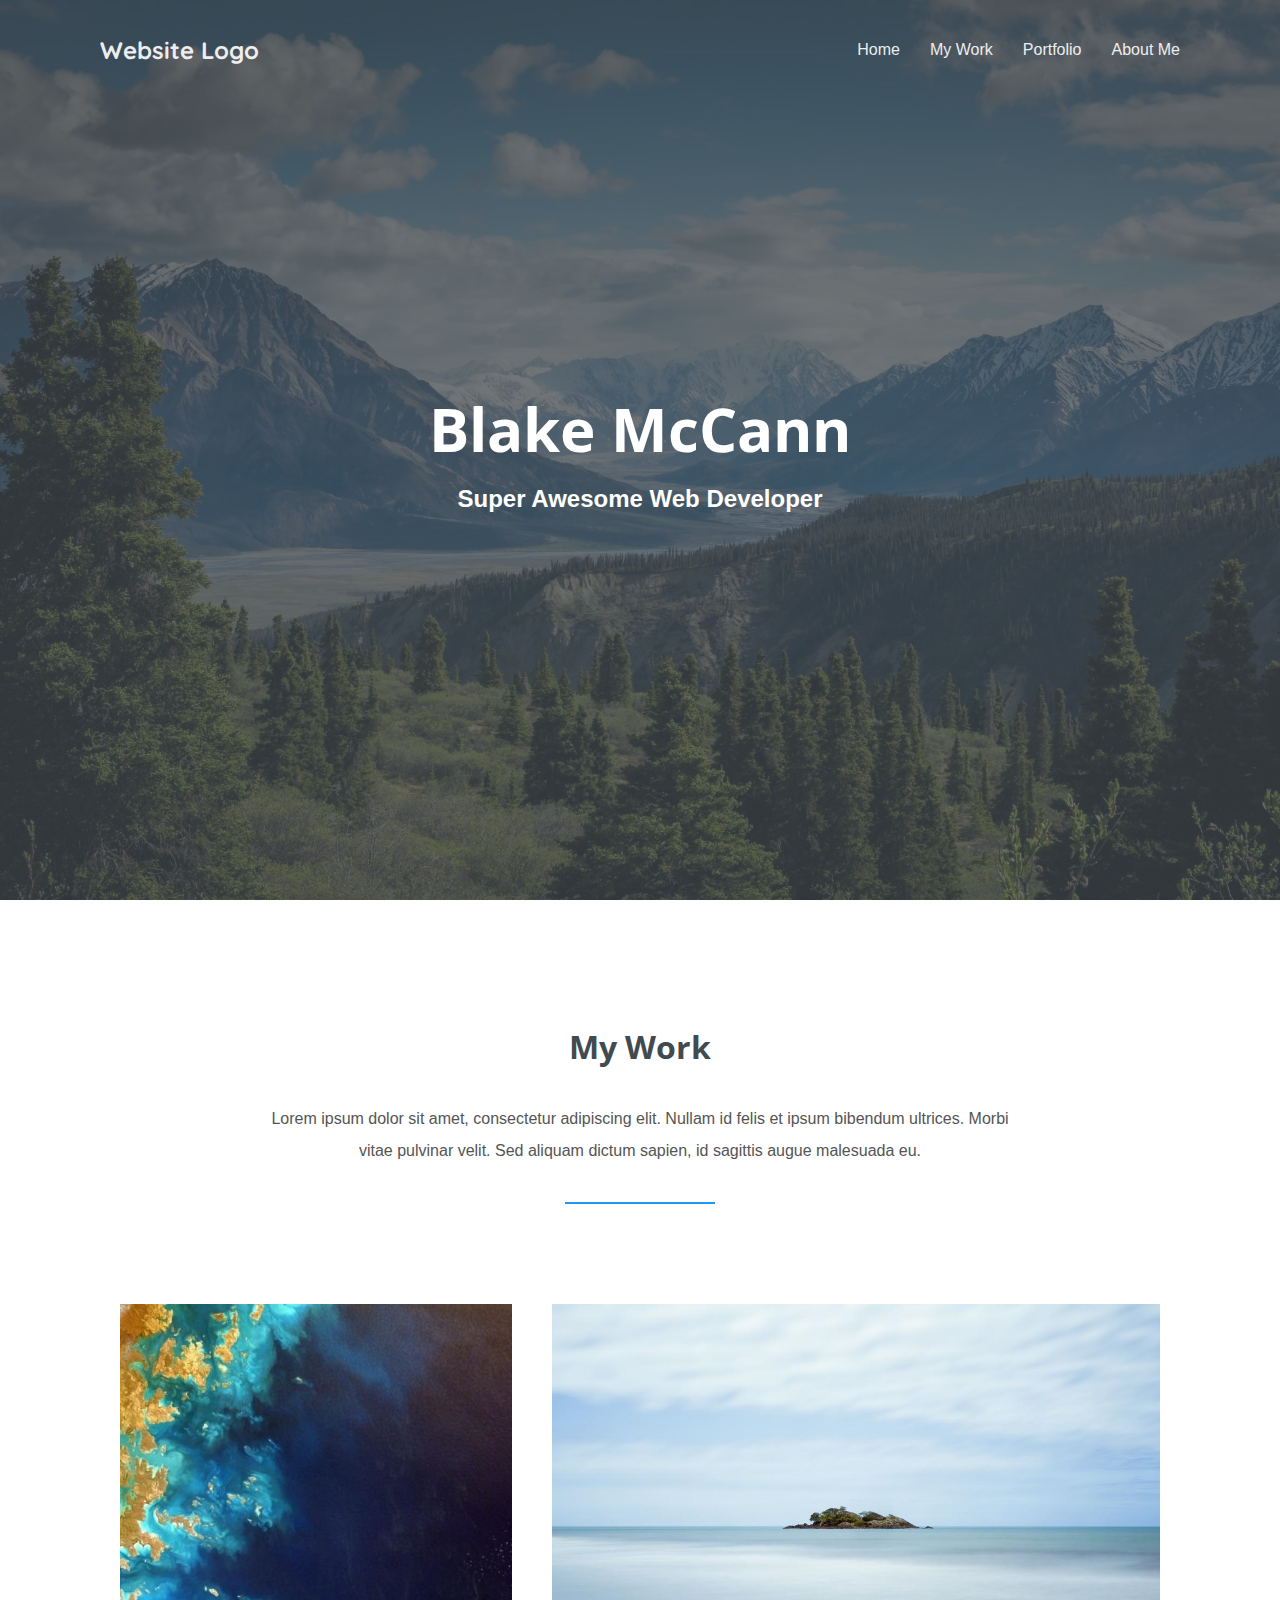
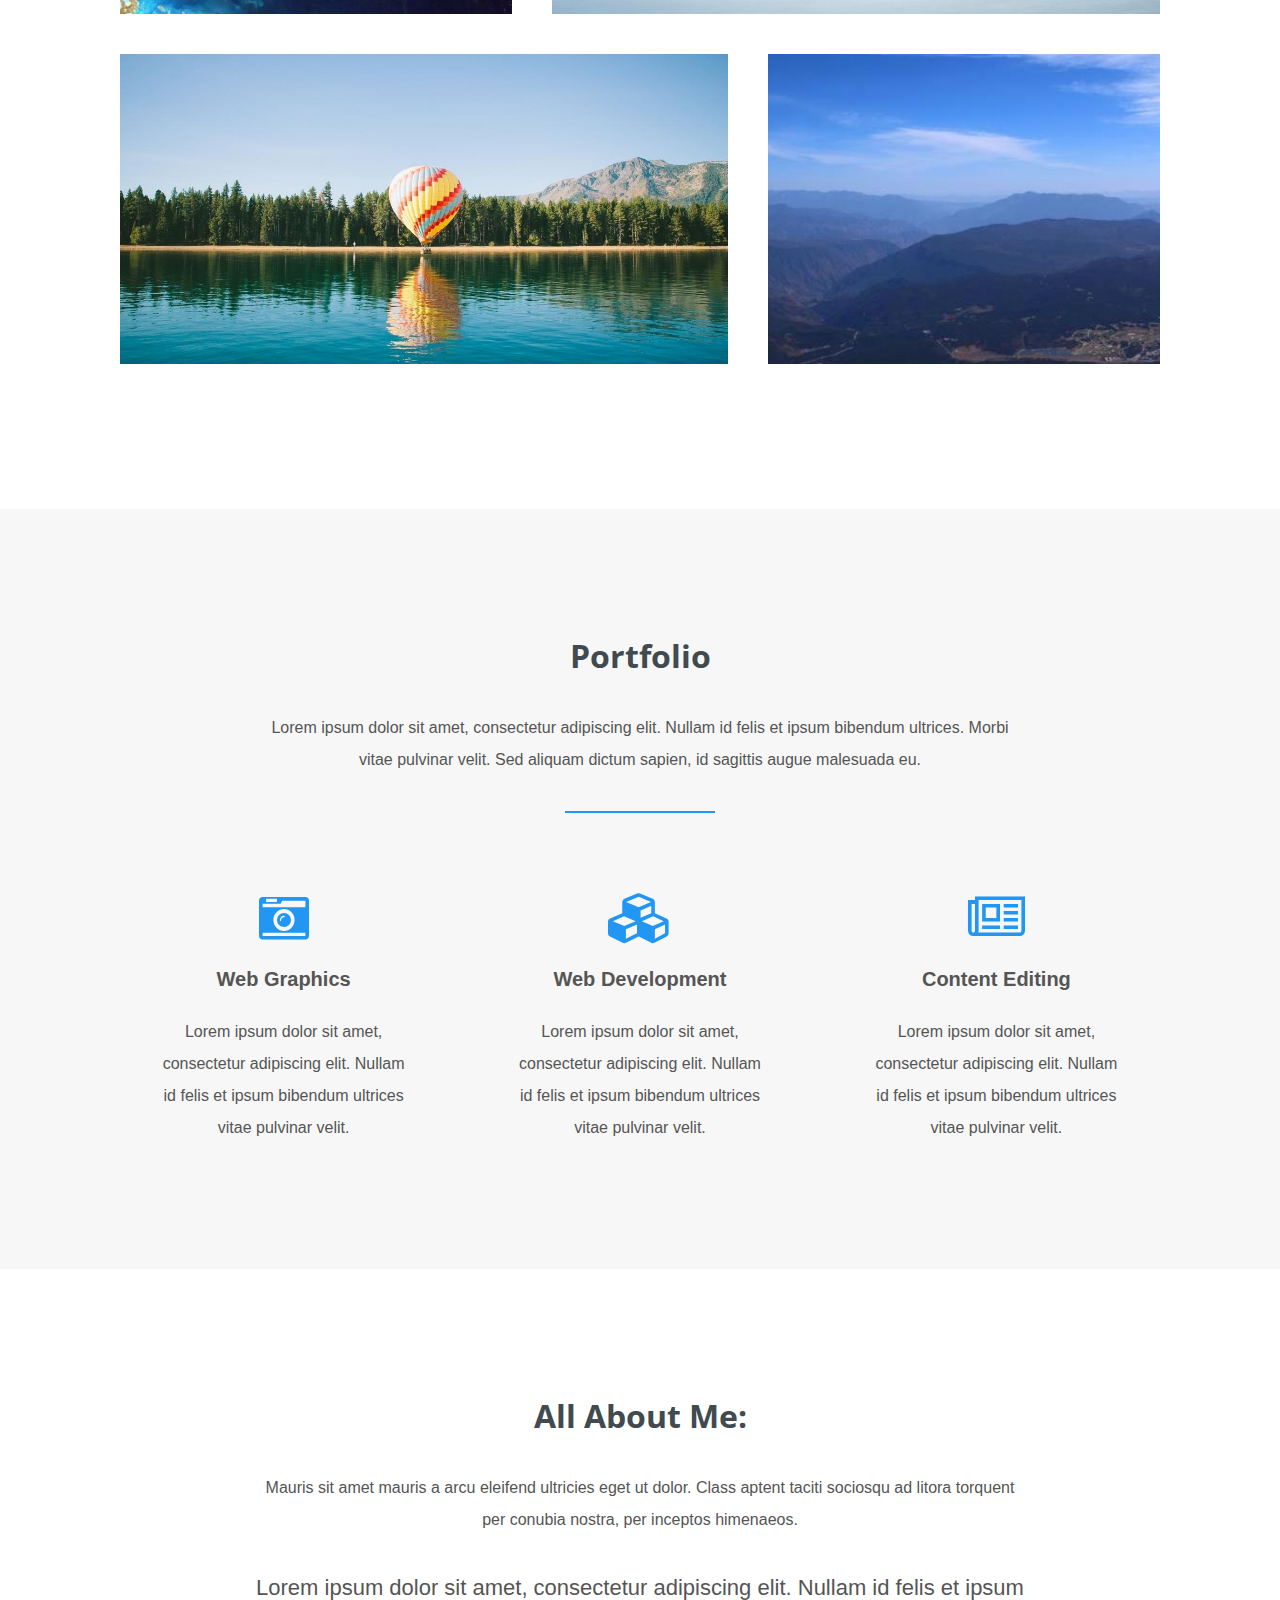
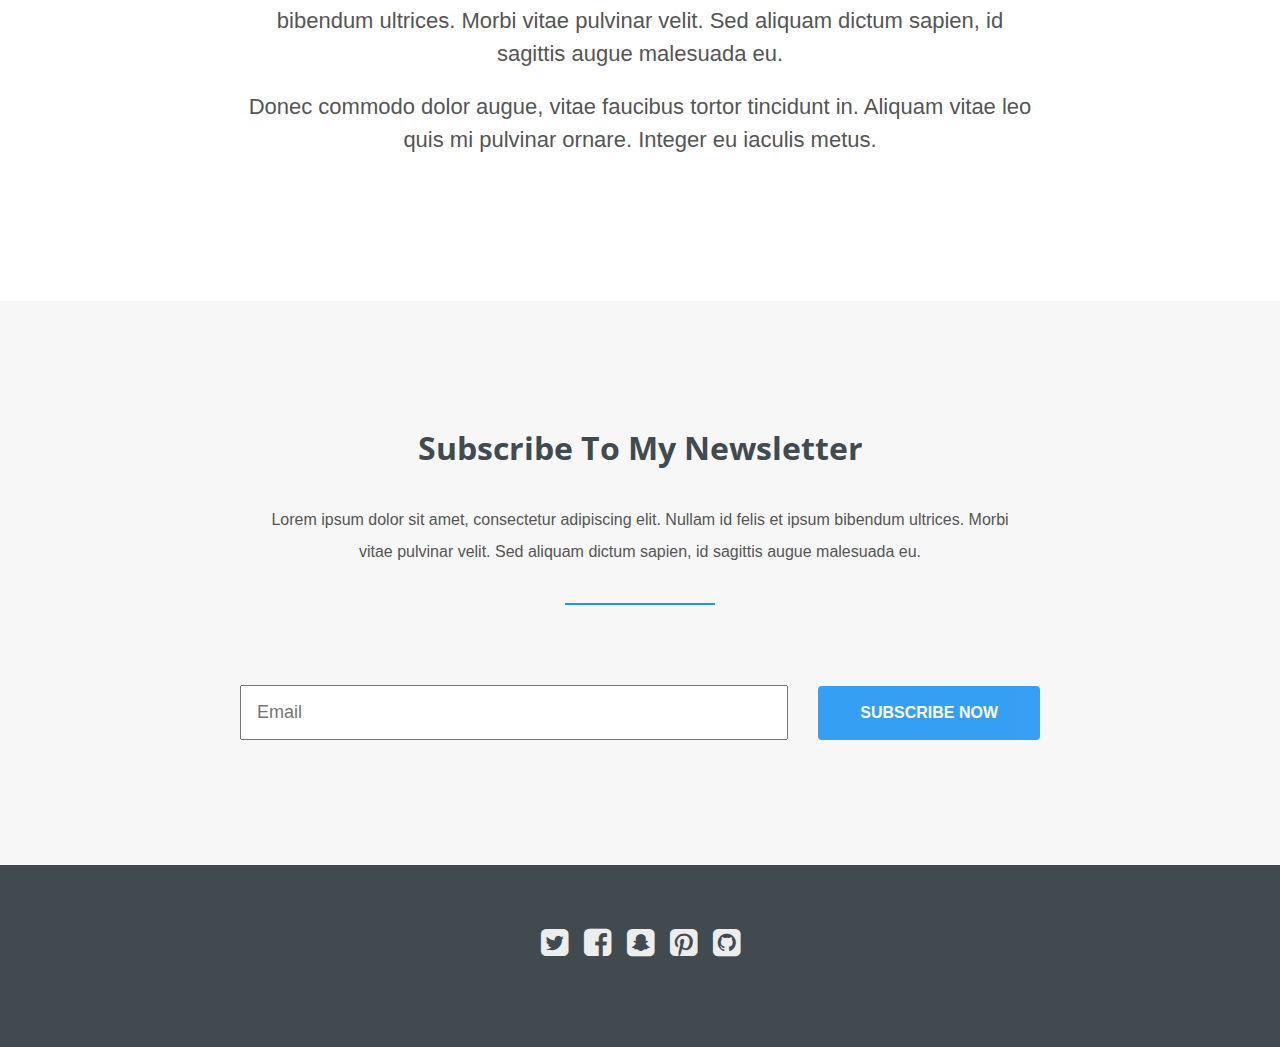
<file: responsive.html>
<!doctype html>
<html lang="en-us">
<head>
    <meta charset="utf-8">
    <meta http-equiv="X-UA-Compatible" content="IE=edge">
    <meta name="viewport" content="width=device-width, initial-scale=1">
    <title>Responsive Single Page Website With Flexbox</title>

	<link href="https://fonts.googleapis.com/css?family=Open+Sans" rel="stylesheet">
	<link href="https://fonts.googleapis.com/css?family=Quicksand" rel="stylesheet">
    <link rel="stylesheet" href="http://maxcdn.bootstrapcdn.com/font-awesome/4.6.0/css/font-awesome.min.css">
    <link rel="stylesheet" href="css/responsive.css">

</head>

<body>

	<header>
		<h2><a href="#">Website Logo</a></h2>
		<nav>
			
			<li><a href="#">Home</a></li>
			<li><a href="#my-work">My Work</a></li>
			<li><a href="#portfolio">Portfolio</a></li>
			<li><a href="#about">About Me</a></li>
			
		</nav>
	</header>



	<section class="background">
		<div class="background-image" style="background-image: url('images/background.jpg');"></div>
		<h1>Blake McCann</h1>
		<h2>Super Awesome Web Developer</h2>
	</section>


	<section class="my-work">
		<h3 class="title" id="my-work">My Work</h3>
		<p>Lorem ipsum dolor sit amet, consectetur adipiscing elit. Nullam id felis et ipsum bibendum ultrices. Morbi vitae pulvinar velit. Sed aliquam dictum sapien, id sagittis augue malesuada eu.</p>
		<hr>

		<ul class="grid">
			<li class="small" style="background-image: url(images/coast.jpg);"></li>
			<li class="large" style="background-image: url(images/island.jpg);"></li>
			<li class="large" style="background-image: url(images/balloon.jpg);"></li>
			<li class="small" style="background-image: url(images/mountain.jpg);"></li>
		</ul>
		
	</section>
	

	<section class="features">
		<h3 class="title" id="portfolio">Portfolio</h3>
		<p>Lorem ipsum dolor sit amet, consectetur adipiscing elit. Nullam id felis et ipsum bibendum ultrices. Morbi vitae pulvinar velit. Sed aliquam dictum sapien, id sagittis augue malesuada eu.</p>
		<hr>

		<ul class="grid">
			<li>
				<i class="fa fa-camera-retro"></i>
				<h4>Web Graphics</h4>
				<p>Lorem ipsum dolor sit amet, consectetur adipiscing elit. Nullam id felis et ipsum bibendum ultrices vitae pulvinar velit.</p>
			</li>
			<li>
				<i class="fa fa-cubes"></i>
				<h4>Web Development</h4>
				<p>Lorem ipsum dolor sit amet, consectetur adipiscing elit. Nullam id felis et ipsum bibendum ultrices vitae pulvinar velit.</p>
			</li>
			<li>
				<i class="fa fa-newspaper-o"></i>
				<h4>Content Editing</h4>
				<p>Lorem ipsum dolor sit amet, consectetur adipiscing elit. Nullam id felis et ipsum bibendum ultrices vitae pulvinar velit.</p>
			</li>
		</ul>
		
	</section>


	<section class="bio">
		<h3 id="about" class="title">All About Me:</h3>

		<p class="aboutme">Mauris sit amet mauris a arcu eleifend ultricies eget ut dolor. Class aptent taciti sociosqu ad litora torquent per conubia nostra, per inceptos himenaeos.</p>


		<p class="about">Lorem ipsum dolor sit amet, consectetur adipiscing elit. Nullam id felis et ipsum bibendum ultrices. Morbi vitae pulvinar velit. Sed aliquam dictum sapien, id sagittis augue malesuada eu.</p>
		
		<p class="about">Donec commodo dolor augue, vitae faucibus tortor tincidunt in. Aliquam vitae leo quis mi pulvinar ornare. Integer eu iaculis metus.</p>
		

		
	</section>


	<section class="contact">
		<h3 class="title">Subscribe to my newsletter</h3>	
		<p>Lorem ipsum dolor sit amet, consectetur adipiscing elit. Nullam id felis et ipsum bibendum ultrices. Morbi vitae pulvinar velit. Sed aliquam dictum sapien, id sagittis augue malesuada eu.</p>
		<hr>

		<form>
			<input type="email" placeholder="Email">
			<a href="#" class="btn">Subscribe now</a>
		</form>
		
	</section>

	<footer>
		<ul>
			<li><a href="#"><i class="fa fa-twitter-square"></i></a></li>
			<li><a href="#"><i class="fa fa-facebook-square"></i></a></li>
			<li><a href="#"><i class="fa fa-snapchat-square"></i></a></li>
			<li><a href="#"><i class="fa fa-pinterest-square"></i></a></li>
			<li><a href="#"><i class="fa fa-github-square"></i></a></li>
		</ul>
		
	</footer>

</body>

</html>
</file>
<file: css/columns.css>
@charset "utf-8";
/* CSS Document */

* {
	box-sizing: border-box;
	font-family: Arial, Helvetica, sans-serif;
}


body {
	font-family: Cambria, "Hoefler Text", "Liberation Serif", Times, "Times New Roman", serif;
	color: #494747;
	font-size: 1em;
	background-color:#013252;
	background: linear-gradient(to right bottom, #56a2d4, #013252);
}


header {
	margin-left: auto;
	margin-right: auto;
	background-color: #013252;
	color: #56a2d4;
	width: 75%;
	
	
	
}


nav {
	color: #56a2d4;
	margin-left: auto;
	margin-right: auto;
	background-color: #013252;
	margin-bottom: 0;
	border-radius: 10px;
	width: 75%

}


nav ul {
	list-style-type: none;
	display: flex;
	flex-direction: row;
	padding: 0;
	margin-bottom: 0;
	margin-top: 0;
}


nav ul li {
	text-align: center;
	width: 100%;
	justify-content: space-evenly;	
}


nav ul li a:link, nav ul li a:visited {
	display: flex;
	text-decoration: none;
	background-color: #aee2fa;
	color: #013252;
	border-radius: 10px 10px 0 0;
	font-weight: bold;
	width: 100%;
	padding: 20px;
	padding-right:50px;
	padding-left: 50px;
	
	justify-content: center;
	
}


nav ul li a:hover {
	background-color: #3d81ae;
	color: #013252;
}

main {
	color: #013252;
	margin-left: auto;
	margin-right: auto;
	background-color: #aee2fa;
	width: 75%;
	padding-top: 10px;
	
}

footer {
	color: #56a2d4;
	font-size: 14px;
	margin-left: auto;
	margin-right: auto;
	height: 40px;
	background-color: #013252;
	
}



section {
	display: flex;
	flex-wrap: wrap;
	
	
}

article {
	float: left;
	width: 33%;
	padding-left: 10px;
	
}

h1 {
	color: #56a2d4;
	text-align: center;
	
}

h2 {
	color: #2c61aa;
	text-align: center;
}

figure{
	margin-left: auto;
	margin-right: auto;
	
}

figure img {
	width: 100%;
	height: auto;

	
}

header, main, footer {
	text-align: center;
}
@media(max-width: 799px) {
article{
	
	width: 50%;
}

nav ul {

	margin-bottom: 0;
	margin-top: 0;
	width: 30%;	
}

nav {
	width: 75%;
	margin: 0;
	margin-left: auto;
	margin-right: auto;	
}

nav ul li a:link, nav ul li a:visited {
	padding: 10px 10px 10px 10px;	
}

header, main, footer {
	text-align: center;
}
}


@media(max-width: 396px) {
article {
	flex-direction: column;
	width: 100%;
	
}

nav ul {
	display: flex;
	flex-direction: column;
	margin-bottom: 10px;
	border-radius: 10px;
}

nav ul li a:link, nav ul li a:visited {
	border-radius: 0px 0px;
	padding: 10px 0px 10px 0;
}

nav ul li:first-child a,nav ul li a:visited {
	border-radius: 10px 10px 0px 0px;
}

nav ul li:last-child a,nav ul li a:visited {
	border-radius: 0px 0px 10px 10px;

}

header, main, footer {
	text-align: center;
}

}
</file>
<file: css/formstyle.css>
@charset "utf-8";

footer {
	clear: both;
}

div#main {
	width: 830px;
	height: 650px;
	margin: 0 auto;
	font-family: Arial, Helvetica, sans-serif;
}

div#form_sample{
	text-align: center;
	border: 1px solid #87ad8e;
	width: 300px;
	padding: 0 50px 15px;
	margin-top: 20px;
	box-shadow: 0 0 15px;
	border-radius: 6px;
	float: left;
}

#main h2{
	margin-top: 40px;	
}

hr{
	margin-top: -5px;
}

label{	
	float: left;
	font-size: 16px;
}

input[type=text]{
	width: 100%;
	margin-top: 10px;
	margin-bottom: 25px;
	height: 35px;
	padding: 10px;
	border: 3px solid #87ad8e;
}

input[type=email]{
	width: 100%;
	margin-top: 10px;
	margin-bottom: 25px;
	height: 35px;
	padding: 10px;
	border: 4px dotted #ad87a6;
}

input[type=submit]{
	width: 100%;
	padding: 10px 45px;
	background-color: #87ad8e;
	border: none;
	color: #fff;
	font-size: 18px;
	font-weight: 700;
	font-family: Arial, Helvetica, sans-serif;
	cursor: pointer;
}

textarea{
	width: 100%;
	margin-top: 10px;
	margin-bottom: 25px;
	height: 100px;
	padding: 10px;
	border: 3px solid #87ad8e;
	resize: none;
}


label{
	font-family: Arial, Helvetica, sans-serif;
	font-size: 16px;
	color: #ad87a6;
}
</file>
<file: css/stylesheet.css>
@charset "utf-8";

* {
	margin: 0;
	padding: 0;
	box-sizing:border-box;
}

a {
	text-decoration: none;
}

body {
	background: linear-gradient(#424454, #1c1f36);
}

header {
	width: 100%;
	display: flex;
	justify-content: space-between;
	padding: 5px 0;
	
	
}

header img {
	margin-bottom: 5px;
	border-radius: 50px;
	margin-left: 5%;
}

header img:hover {
	border-radius: 0px;
}

header nav {
	display: flex;
	margin-right: 1%;
	align-items: center;
}

nav ul{
	display: flex;
	
}

nav  li {
	font: bold 20px "Fira Sans", sans-serif;
	list-style-type: none;
	flex-direction: row;
	margin: 0 15px;	
}

nav li a {
	padding: 5px;
	color: #ffffff;
	text-shadow: 1px 1px 2px #000000;
}

nav li a:hover {
	color: #c7c8c9
}

main {
	
	justify-content: center;
	max-width: 800px;
	color: #ffffff;
	margin-left: auto;
	margin-right: auto;
	padding-bottom: 40px;
}

.hero {
	margin-top: -80px;
	min-height: 100vh;
	width: 100%;
	color: white;
	text-align: center;
	display: flex;
	flex-direction: column;
	justify-content: center;
	text-shadow: 1px 1px 2px #000000;
}

.portfolio {
	min-height: 100vh;
	text-align: center;
	width: 100%;
	color: white;
	text-shadow: 1px 1px 2px #000000;
}

section h1 {
	font: bold 60px "Fira Sans", sans-serif;
	flex-wrap: wrap;
}

section p {
	margin-left: auto;
	margin-right: auto;
	max-width: 750px;
	font: 18px "Fira Sans", sans-serif;
}

section h2 {
	font-family: 'Roboto', sans-serif;
	padding: 10px;
}
section h3 {
	font: bold 48px "Fira Sans", sans-serif;
}


hr {
	border: 3px solid #ffffff;
	border-radius: 50px;
	width: 75%;
	margin-left: auto;
	margin-right: auto;
}
.validation {
	font-size: 20px;
}
.validation:hover{
	text-decoration: underline;
}

.headinghr{
	border: 3px solid #ffffff;
	border-radius: 50px;
	width: 100%;
	margin-left: auto;
	margin-right: auto;
}

.container {
	display: flex;
	flex-wrap: wrap;
	margin-left: auto;
	margin-right: auto;
	width: 75%;
	align-items: center;
	justify-content: center;
	
}

figcaption {
	width: auto;
	display: flex;
	height: 100%;
	position: relative;
	right: 300px;
}

div a {

	position: relative;
}

section a img {
	padding-top: 20px;
	padding-bottom: 20px;
	justify-content: center;
	max-width: 100%;
	border-radius: 10% 25% ;
}

section a img:hover {
	filter: blur(2px);
}



section a {
	padding: 2%;
	color: #ffffff;
}

footer {
	font: bold 14px "Fira Sans", sans-serif;
	width: 100%;
	padding: 20px;
	display: flex;
	justify-content: end;
	color: #ffffff;
}

@media(max-width: 799px) {

.portfolio {
	flex-direction: column;
}

nav li {
	font-size: 16px;
	padding: 4px 0px;
}

header nav {
	margin-top: 20px;
	flex-direction: column;
}

section h1 {
	font-size: 48px;
}

section h3 {
	font-size: 36px;
}
section p {
	font-size: 16px;
}
}

@media(max-width: 396px) {

header nav {
	margin-top: 20px;
	flex-direction: column;
}

section img {
	flex-direction: column;
}

section h1 {
	font-size: 36px;
}

section h3 {
	font-size: 28px;
}

section p {
	font-size: 14px;
}

}
</file>
<file: css/layout.css>
@charset "utf-8";
/* CSS Document */

* {
	box-sizing: border-box;
}


body {
	margin: 0;
	display: flex;
	flex-direction: row;
	min-height: 100vh;
}
	
	

header, footer {
	background: #074b82;
	height: 20vh;
}

footer {
	display: flex;
	align-content: center;
	color: #ffffff;
	justify-content: space-between;
}

h1 {
	color: #ffffff;
  }

table, tr, td {
	border: 1px solid #000;
	border-collapse: collapse;
  }


column {
	flex: 4;
}

section aside {
	background: #926630;
	flex: 1;
}

section article {
	min-height: 60vh;
}

nav {
	margin: 0;
	padding: 0;
	background:#b2b6f9;
	flex: 1;
}

nav ul {
	list-style: none;
}

nav ul li {
	position: relative;
}

nav ul li a {
	width: 100%;
	color: #074b82;
	background: #b2b6f9;
	height: 64px;
	font-weight: bold;
	display: flex;
	text-decoration: none;
	align-items: center;
	justify-content: center;
}

nav ul li a:hover {
	background: #074b82;
	color: #b2b6f9;
}

footer a {
	color: #ffffff;
}

footer a:hover {
	color: #bec4cf;
}

header, footer, article, nav, aside {
	padding: 1em;
}

img {
	max-width: 100%;
}

main {
	display: flex;
	flex-direction: column;
	flex: 5;
}

section {
	display: flex;
	flex-direction: row;
}
</file>
<file: css/navigation.css>
@charset utf-8;


main {
margin-top: 5%;
}


footer {
display: block;
display: flex;
justify-content: flex-end;
font-weight: 700;
background: #777;
padding: 0 5px 0 0;
}

//Start vertical navigation bar



#vertical_nav {
margin: 0;
padding: 0;
}


#vertical_nav ul {
list-style-type: none;
width: 20%;
}


#vertical_nav ul li {
position: relative;
}


#vertical_nav ul li a {
width: 100%;
color: #ffffff;
background-image: linear-gradient(to right, #80b3ff, #3385ff, #0052cc, #002966, #001433);
height: 64px;
font-family: Arial, Helvetica, sans-serif;
font-weight: bold;
display: flex;
justify-content: center;
align-items: center;
text-decoration: none;
}


#vertical_nav ul li a:hover {
background-image: linear-gradient(to right, #80b3ff, #0052cc, #001433);
}



//Start Drop Menu



#drop_nav {
margin: 0;
padding: 0;
}



#drop_nav ul {
list-style-type: none;
width: 100%;
display: flex;
margin: 0;
padding: 0;
}



#drop_nav li {
position: relative;
width: 100%;
text-align: center;
}


#drop_nav a {
color: #000000;
background-color: #d5ff80;
display: flex;
height: 64px;
font-family: Helvetica, Arial, sans-serif; 
font-weight: 500;
justify-content: center;
align-items: center;
text-decoration: none;
transition: 0.4s;
}



#drop_nav ul li a:hover {
background-color:  #88cc00;
}


#drop_nav li:hover .submenu > li {
display: block;
margin-top: 0;
}

.submenu li {
display: none;
position: relative;
margin-top: 0;
}

.submenu {
display: flex;
flex-direction: column;
position: absolute;
width: 100%;
}


.submenu li:hover {
display: block;
}


/*Add a class named arrow here. Include all 
required formatting per the instructions.*/
#drop_nav .arrow {
margin-left: 8px;
color: #737373;
font-size: 12px;
}



//Start Navigation Tabs

#tabs_nav {
margin: 0;
padding: 0;
}

#tabs_nav ul {
width: 90%;
list-style: none;
display: flex;
}

#tabs_nav ul li {
width: 100%;
text-align: center;
position: relative;
}

#tabs_nav ul li a {
color: #f7cca2;
height: 64px;
border-radius: 20px 20px 0px 0px; 
margin-bottom: 0;
margin-right: -10;
margin-left: 5;
z-index: 5;
text-decoration: none;
box-shadow: 0px 3px 5px rgba(82 71 3 / 0.8);
display: flex;
justify-content: space-around;
align-items: center;
background-image: linear-gradient(#c6abf5, #4d3df7);
position: relative;
transition: background 0.4s;
font-family: Helvetica, Arial, sans-serif;
font-weight: bold;
}

#tabs_nav a:hover {
margin-top: -10px;
padding-bottom: 10px;
margin-right: -5px;
margin-left: -5px;
z-index: 5;
position: relative;
}



//Start responsive menu here
* {
box-sizing: border-box;
padding: 0;
margin: 0;
}

.navbar {
font-size: 18px;
border: 1px solid rgba(0, 0, 0, 0.2);
padding-bottom: 10px;
background-image: linear-gradient(260deg, #8ec748, #8148c7);
}

.main-nav {
list-style-type: none;
display: none;
}

.active {
display: block;
}

.nav-links, .home {
text-decoration: none;
color: rgba(160,230,245,0.7);
}

.main-nav li {
text-align: center;
margin: 15px auto;
}

.home {
display: inline-block;
font-size: 22px;

margin-left: 20px;
margin-top: 10px;
}

.navbar-toggle {
color: rgba(100,130,140,0.8);
font-size: 24px;
cursor: pointer;
position: absolute;
margin-top: 10px;
margin-right: 20px;
}



@media screen and (min-width: 768px) {
.navbar { 
display: flex;
justify-content: space-between;
align-items: center;
height: 70px;
padding-bottom: 0;
}

.main-nav {
display: flex;
margin-right: 30px;
flex-direction: row; 
justify-content: flex-end;
}

.main-nav li {
margin: 0;
}

.nav-links {
margin-left: 40px;
}

.home {
margin-top: 0;
}

.navbar-toggle {
display: none;
}

.home:hover, .nav-links:hover {
background-color: rgba(140,100,20,1);
}



}
</file>
<file: css/responsive.css>
/*-------------
 	General
-------------*/

*{
	margin: 0;
	padding: 0;
	box-sizing: border-box;
}

html{
	font: normal 16px sans-serif;
	color: #555;
}

ul, nav{
	list-style: none;
}

a{
	text-decoration: none;
	color: inherit;
	cursor: pointer;
	opacity: 0.9;
}

a:hover{
	opacity: 1;
}

a.btn{
	color: #fff;
	border-radius: 4px;
	text-transform: uppercase;
	background-color: #2196f3;
	font-weight: 800;
	text-align: center;
}


hr{
	width: 150px;
	height: 2px;
	background-color: #2196f3;
	border: 0;
	margin-bottom: 80px;
}

section{
	display: flex;
	flex-direction: column;
	align-items: center;

	padding: 125px 100px;
}

@media (max-width: 1000px){
section{
	padding: 100px 50px;
}
}

@media (max-width: 600px){
section{
	padding: 80px 30px;
}
}

section h3.title{
	color: #414a4f;
	text-transform: capitalize; 
	font: bold 32px 'Open Sans', sans-serif;
	margin-bottom: 35px;
	text-align: center;
}

section p{
	max-width: 800px;
	text-align: center;
	margin-bottom: 35px;
	padding: 0 20px;
	line-height: 2;
}

ul.grid{
	width: 100%;
	display: flex;
	flex-wrap: wrap;
	justify-content: center;
}


/*-------------
 	Header
-------------*/

header{
	position: absolute;
	top: 0;
	left: 0;
	z-index: 10;
	width: 100%;
	display: flex;
	color: #fff;
	padding: 35px 100px 0;
	justify-content: space-between;
	align-items: center;
}

header h2{
	font-family: 'Quicksand', sans-serif;
}


header nav{
	display: flex;
}

header nav li{
	margin: 0 15px;
}

header nav li:first-child{
	margin-left: 0;	
}

header nav li:last-child{
	
margin-right: 0;	
}

@media (max-width: 1000px){
header{
	padding: 20px 50px;
}
}

@media (max-width: 700px){
header{
	flex-direction: column;
}

header h2{
	margin-bottom: 15px;
}
}

	




/*----------------
 	Background Section
----------------*/

.background{
	position: relative;
	justify-content: center;
	min-height: 100vh;
	color: #fff;
	text-align: center;
}

.background .background-image{
	position: absolute;
	top: 0;
	left: 0;
	width: 100%;
	height: 100%;
	background-size: cover;
	background-color: #2196f3;
	z-index: -1;
}

.background .background-image:after{
	content: '';
	position: absolute;
	top: 0;
	left: 0;
	width: 100%;
	height: 100%;
	background-color: #414a4f;
	opacity: 0.75;
}

.background h1{
	font: bold 60px 'Open Sans', sans-serif;
	margin-bottom: 15px;
}

.background h3{
	font: normal 28px 'Open Sans', sans-serif;
	margin-bottom: 40px;
}

.background a.btn{
	padding: 20px 46px;
}

@media (max-width: 800px){
.background{
	min-height: 600px;
}

.background h1{
	font-size: 48px;
}

.background h3{
	font-size: 24px;
}

.background a.btn{
	padding: 15px 40px;
}
}


/*--------------------
 	Work Section
---------------------*/

.my-work{
	background-color: #fff;
}

.my-work .grid li{
	padding: 20px;
	height: 350px;
	border-radius: 3px;
	background-size: cover;
	background-position: center;
	background-color: #333;
	background-clip: content-box;
}

.my-work .grid li.small{
	flex-basis: 40%;
}

.my-work .grid li.large{
	flex-basis: 60%;
}

@media (max-width: 1000px){
.my-work .grid li.small,.my-work .grid li.large{
flex-basis: 100%;
}
}



/*----------------------
 	Features Section
----------------------*/

.features{
	background-color: #f7f7f7;
}

.features .grid li{
	padding: 0 30px;
	flex-basis: 33%;
	text-align: center;
}

.features .grid li i{
    font-size: 50px;
    color: #2196f3;
    margin-bottom: 25px;
}

.features .grid li h4{
	color: #555;
    font-size: 20px;
    margin-bottom: 25px;
}

.features .grid li p{
    margin: 0;
}

@media (max-width: 1000px){

.features .grid .li{
	flex-basis: 70%;
	margin-bottom: 65px;
}

.features .grid .li:last-child{
	margin-bottom: 0;
}
}


@media (max-width: 600px){
.features .grid li{
	flex-basis: 100%;
}
}

/*--------------------
 	Bio Section
--------------------*/

.bio{
	background-color: #fff;
}

.bio .about{
	
	width: 80%;
    font-size: 22px;
    font-weight: 300;
    line-height: 1.5;
    margin-bottom: 20px;
    padding: 0;
}

.bio .author{
    font-size: 18px;
    margin-bottom: 50px;
}

.bio .author:last-child{
    margin-bottom: 0;
}

@media (max-width: 1000px){
.bio .about{
	font-size: 20px;
}

.bio .author{
	font-size: 16px;
}
}



/*---------------------
 	Contact Section
---------------------*/

.contact{
	background-color: #f7f7f7;
}

.contact form{
	display: flex;
	align-items: center;
	justify-content: center;
	flex-wrap: wrap;

	max-width: 800px;
	width: 80%;
}

.contact form input{
	padding: 15px;
	flex: 1;
	margin-right: 30px;
	font-size: 18px;
	color: #555;
}

.contact form .btn{
	padding: 18px 42px;
}

@media (max-width: 800px){
.contact form input{
	margin: 15px;
	flex-basis: 10%;
}
}




/*-------------
 	Footer
-------------*/

footer{
	display: flex;
	text-align: center;
	color: #fff;
	background-color: #414a4f;
	padding: 60px 0;
	flex-direction: column;
	align-items: center;
}

footer ul{
	display: flex;
	margin-bottom: 25px;
	font-size: 32px;
}

footer ul li{
	margin: 0 8px;	
}

footer ul li:first-child{
	margin-left: 0;	
}

footer ul li:last-child{
	margin-right: 0;	
}

footer p{
	text-transform: uppercase;
	font-size: 14px;
	color: rgba(255,255,255,0.6);
	margin-bottom: 10px;
}

footer p a{
	color: #fff;
}

@media (max-width: 700px){
footer{
	padding: 80px 15px;
}
}
</file>
